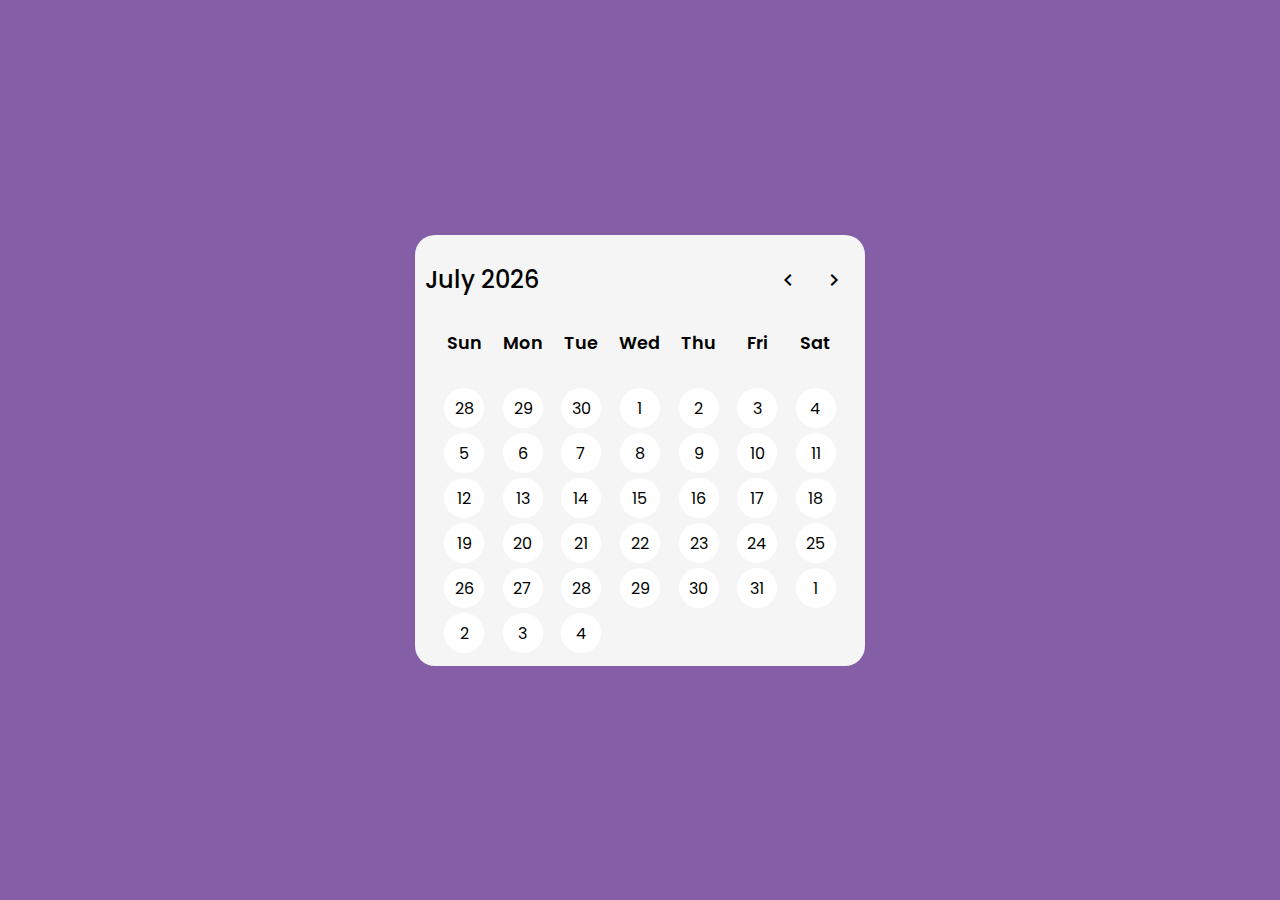
<file: Calender/index.html>
<!DOCTYPE html>
<html lang="en">
<head>
    <meta charset="UTF-8">
    <meta http-equiv="X-UA-Compatible" content="IE=edge">
    <meta name="viewport" content="width=device-width, initial-scale=1.0">
    <link href="https://fonts.googleapis.com/icon?family=Material+Icons"
      rel="stylesheet">
    <link rel="stylesheet" href="style.css">
    <title>Calendar using JS</title>
</head>
<body>
    
    <div class="container">
        <header>
            <span class="current-date"></span>
            <div class="icons">
                <span id="prev" class="material-icons">chevron_left</span>
                <span id="next" class="material-icons">chevron_right</span>
            </div>
        </header>

        <div class="calender">
            <ul class="days">
                <li>Sun</li>
                <li>Mon</li>
                <li>Tue</li>
                <li>Wed</li>
                <li>Thu</li>
                <li>Fri</li>
                <li>Sat</li>
            </ul>

            <ul class="dates">
               
            </ul>


        </div>


    </div>

    <script src="./script.js"></script>
</body>
</html>
</file>
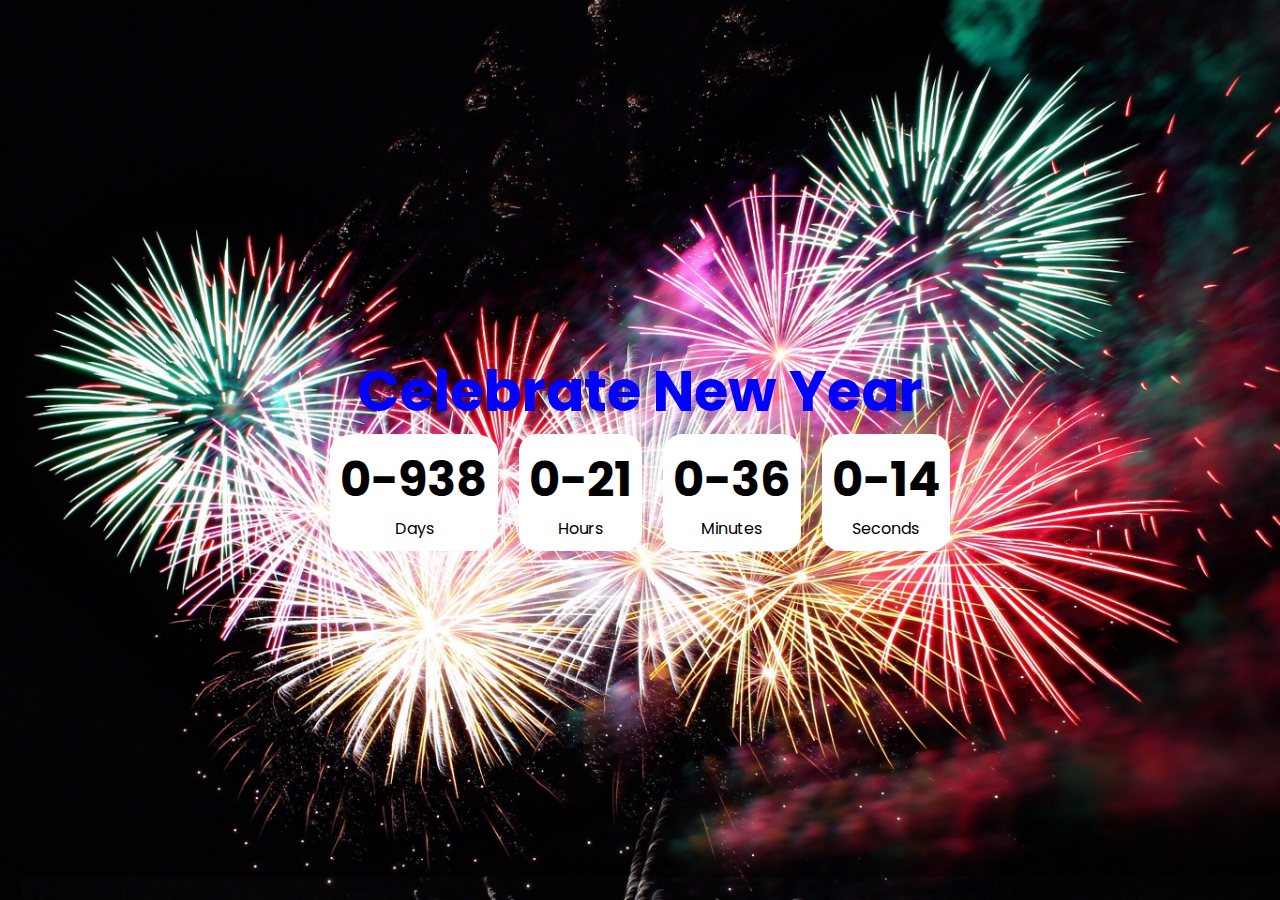
<file: Count-down-timer/index.html>
<!DOCTYPE html>
<html lang="en">

<head>
    <meta charset="UTF-8">
    <meta http-equiv="X-UA-Compatible" content="IE=edge">
    <meta name="viewport" content="width=device-width, initial-scale=1.0">

    <!-- Poppins -->
    <link rel="preconnect" href="https://fonts.googleapis.com">
    <link rel="preconnect" href="https://fonts.gstatic.com" crossorigin>
    <link href="https://fonts.googleapis.com/css2?family=Poppins:wght@300&display=swap" rel="stylesheet">

    <link rel="stylesheet" href="styles.css">
    <script src="script.js" defer></script>
    <title>Count down timer</title>


    <div class="container">
        <h1>Celebrate New Year</h1>

        <div class="countdown-container">

            <div class="time-container">
                <div class="big-text" id="days">31</div>
                <span>Days</span>
            </div>

            <div class="time-container">
                <div class="big-text" id="hours">24</div>
                <span>Hours</span>
            </div>

            <div class="time-container">
                <div class="big-text" id="minutes">59</div>
                <span>Minutes</span>
            </div>

            <div class="time-container">
                <div class="big-text" id="seconds">59</div>
                <span>Seconds</span>
            </div>

        </div>

    </div>

</head>

<body>

</body>

</html>
</file>
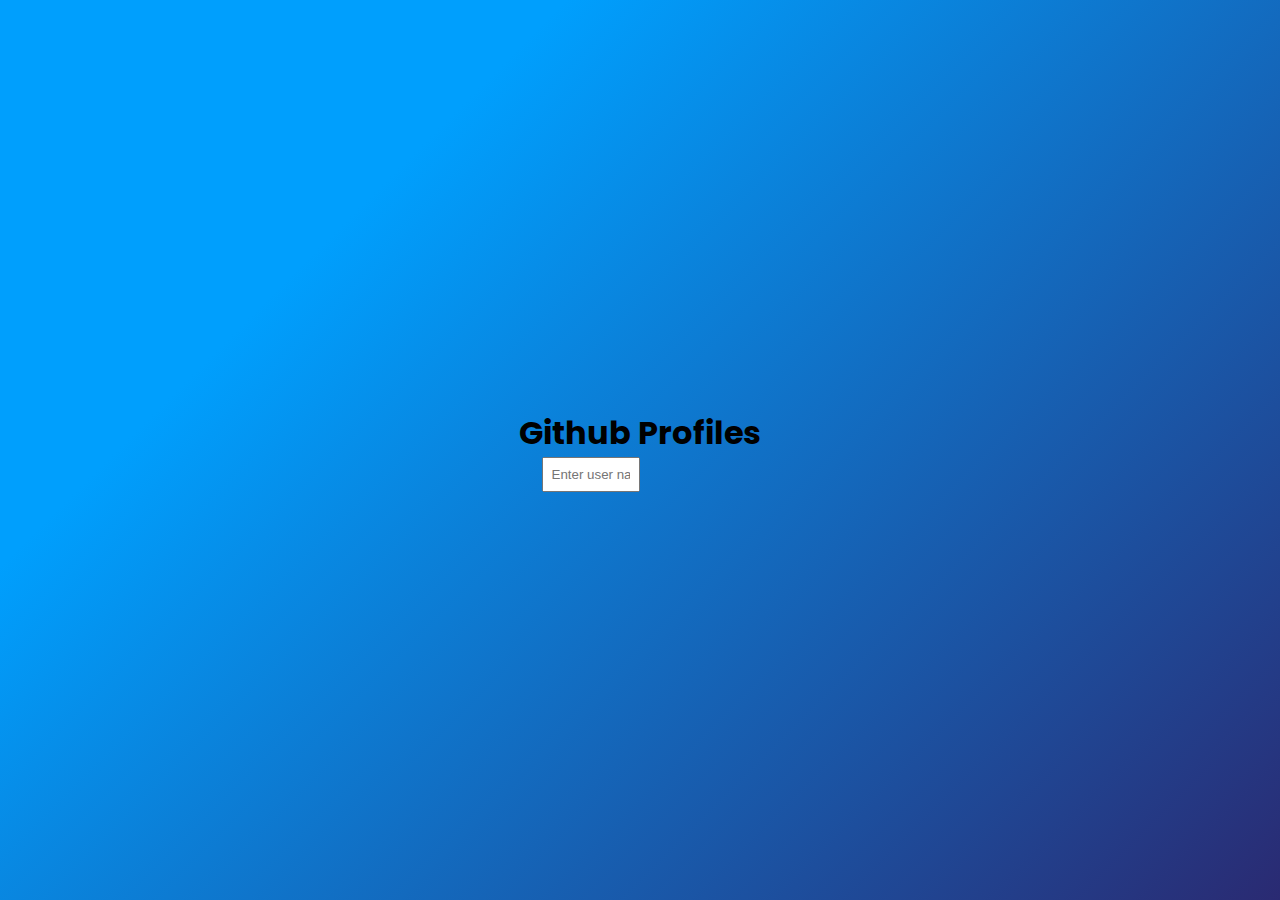
<file: Github-Profiles/index.html>
<!DOCTYPE html>
<html lang="en">
<head>
    <meta charset="UTF-8">
    <meta http-equiv="X-UA-Compatible" content="IE=edge">
    <meta name="viewport" content="width=device-width, initial-scale=1.0">

<!-- Poppins -->
<link rel="preconnect" href="https://fonts.googleapis.com">
<link rel="preconnect" href="https://fonts.gstatic.com" crossorigin>
<link href="https://fonts.googleapis.com/css2?family=Poppins:wght@300&display=swap" rel="stylesheet">

<link rel="stylesheet" href="styles.css">

<script src="script.js" defer></script>

    <title>Github Profiles</title>
</head>
<body>
            <h1>Github Profiles</h1>
            <form action="" >
                <input type="text" id="search" placeholder="Enter user name...">
            </form>

            <div class="container">

            </div>

</body>
</html>
</file>
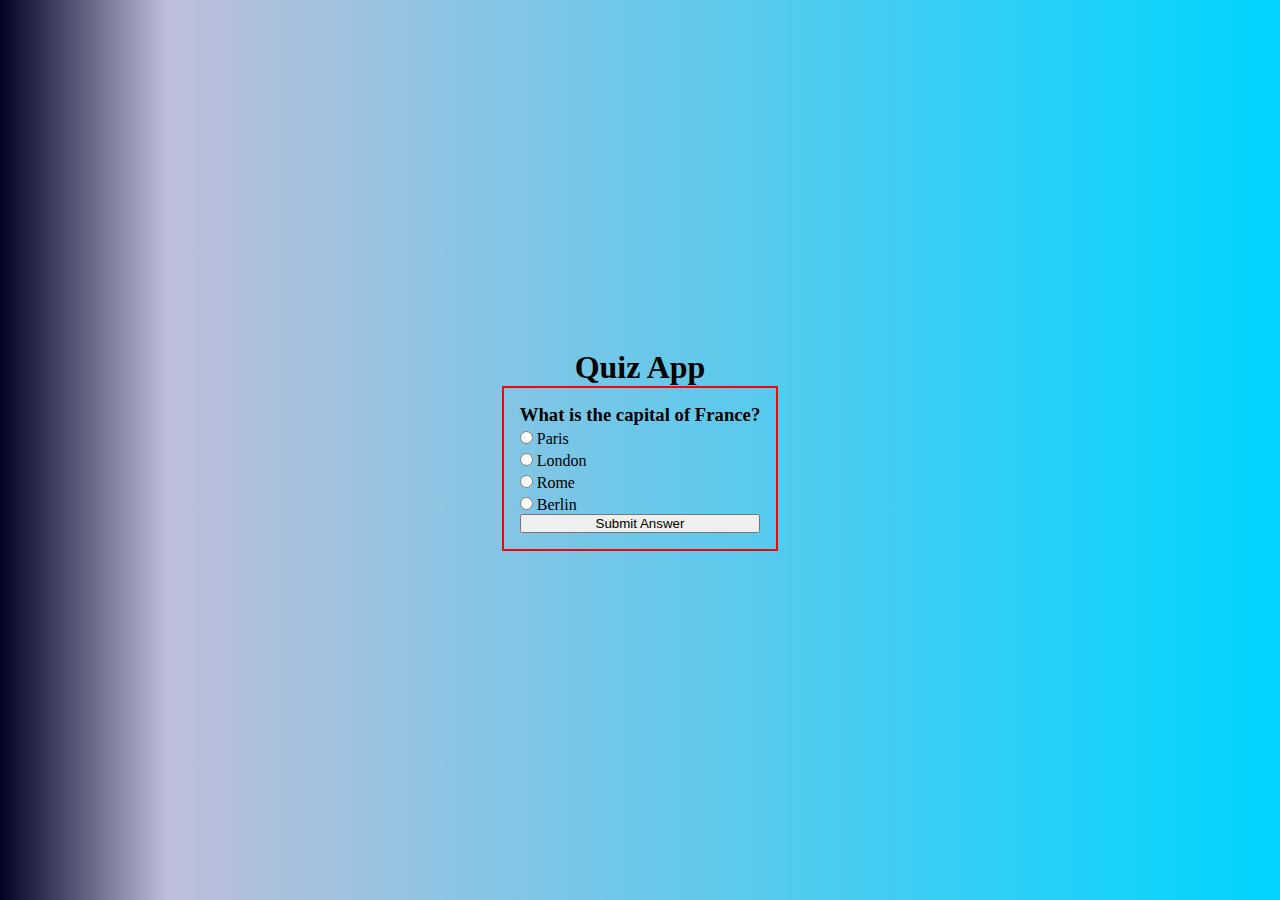
<file: Quiz-App/index.html>
<!DOCTYPE html>
<html lang="en">
<head>
    <meta charset="UTF-8">
    <meta http-equiv="X-UA-Compatible" content="IE=edge">
    <meta name="viewport" content="width=device-width, initial-scale=1.0">
    <link rel="stylesheet" href="style.css">
  
    <title>Quiz App using Vanilla JS</title>
</head>
<body>
       <h1>Quiz App</h1>
       <div class="container" id="quizContainer">
            <h3 id="question">This is a Questions?</h3>
            <ul>
                <li>
                    <input type="radio" name="answer" class="answer" id="a">
                    <label for="a" id="a_text">Answer 1</label>
                </li>
                <li>
                    <input type="radio" name="answer" class="answer" id="b">
                    <label for="b" id="b_text">Answer 2</label>
                </li>
                <li>
                    <input type="radio" name="answer" class="answer" id="c">
                    <label for="c" id="c_text">Answer 3</label>
                </li>
                <li>
                    <input type="radio" name="answer" class="answer" id="d">
                    <label for="d" id="d_text">Answer 4</label>
                </li>
            </ul>

            <button type="submit" id="submitButton">Submit Answer</button>
            
       </div>

       <script src="script.js"></script>
</body>
</html>
</file>
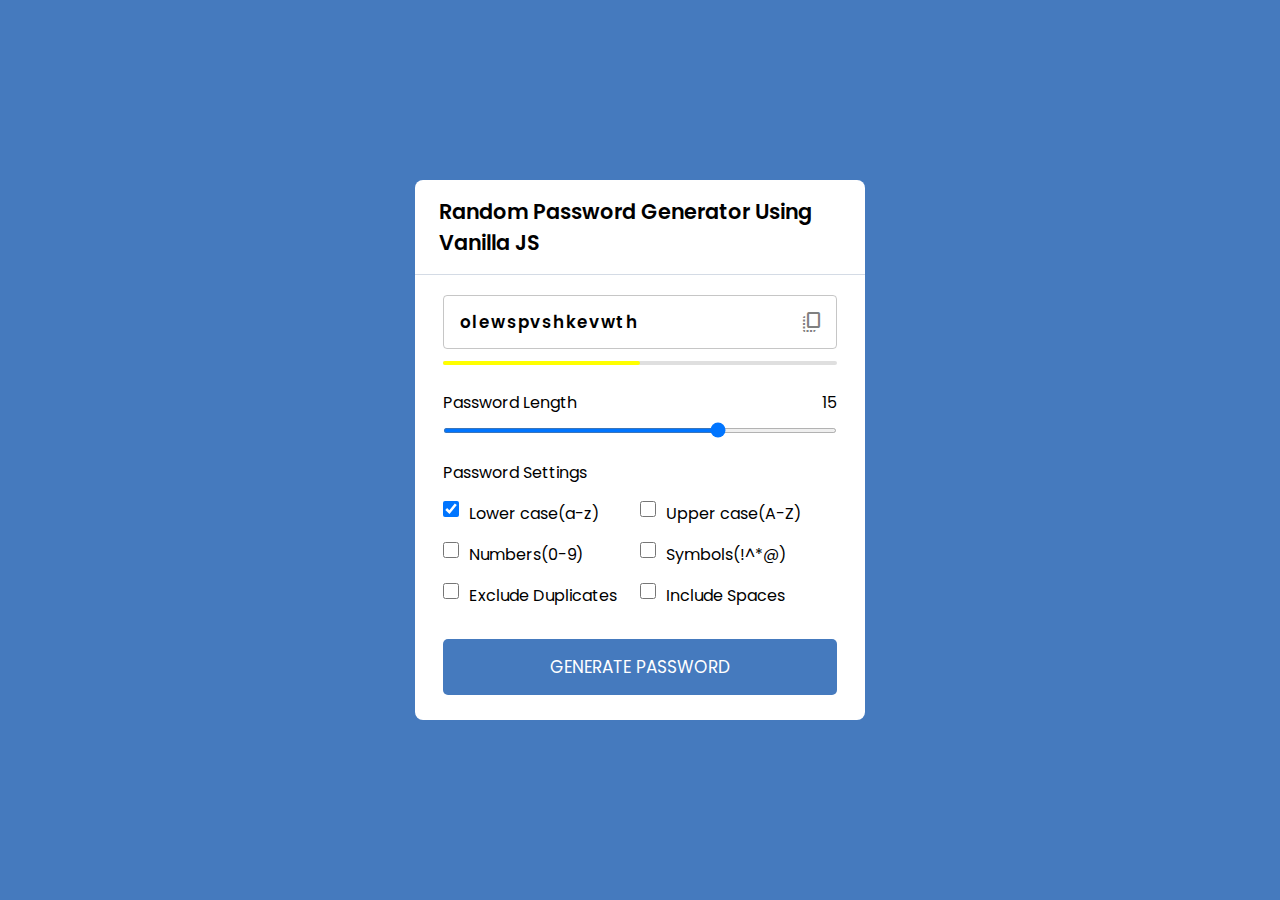
<file: Random Password Generator/index.html>
<!DOCTYPE html>
<html lang="en">

<head>
    <meta charset="UTF-8">
    <meta http-equiv="X-UA-Compatible" content="IE=edge">
    <meta name="viewport" content="width=device-width, initial-scale=1.0">
    <link rel="stylesheet"
        href="https://fonts.googleapis.com/css2?family=Material+Symbols+Outlined:opsz,wght,FILL,GRAD@20..48,100..700,0..1,-50..200" />

    <link rel="stylesheet" href="styles.css">
    <title>Random Password Generator Vanilla JavaScript</title>
</head>

<body>

    <div class="container">
        <h1>Random Password Generator Using Vanilla JS</h1>

        <div class="wrapper">
            <div class="input-box">
                <input type="text" disabled />
                <span class="material-symbols-outlined">
                    copy_all
                </span>
            </div>

            <div class="password-indicator" id="weak"></div>
            <div class="password-length">
                <div class="details">
                    <label class="title">Password Length</label>
                    <span class="password">15</span>
                </div>

                <input type="range" min="3" max="20" value="15" step="1" />
            </div>

            <div class="password-settings">
                <label class="title">Password Settings</label>
                <ul class="options">
                    <li class="option">
                        <input type="checkbox" id="lowercase" checked>
                        <label for="lowercase">Lower case(a-z)</label>
                    </li>
                    <li class="option">
                        <input type="checkbox" id="uppercase">
                        <label for="uppercase">Upper case(A-Z)</label>
                    </li>
                    <li class="option">
                        <input type="checkbox" id="numbers">
                        <label for="numbers">Numbers(0-9)</label>
                    </li>
                    <li class="option">
                        <input type="checkbox" id="symbols">
                        <label for="symbols">Symbols(!^*@)</label>
                    </li>
                    <li class="option">
                        <input type="checkbox" id="exc-duplicate">
                        <label for="exc-duplicate">Exclude Duplicates</label>
                    </li>
                    <li class="option">
                        <input type="checkbox" id="spaces">
                        <label for="spaces">Include Spaces</label>
                    </li>
                </ul>

                <button class="generate-password">Generate Password</button>
            </div>

           

        </div>
    </div>

    <script src="./script.js"></script>

</body>

</html>
</file>
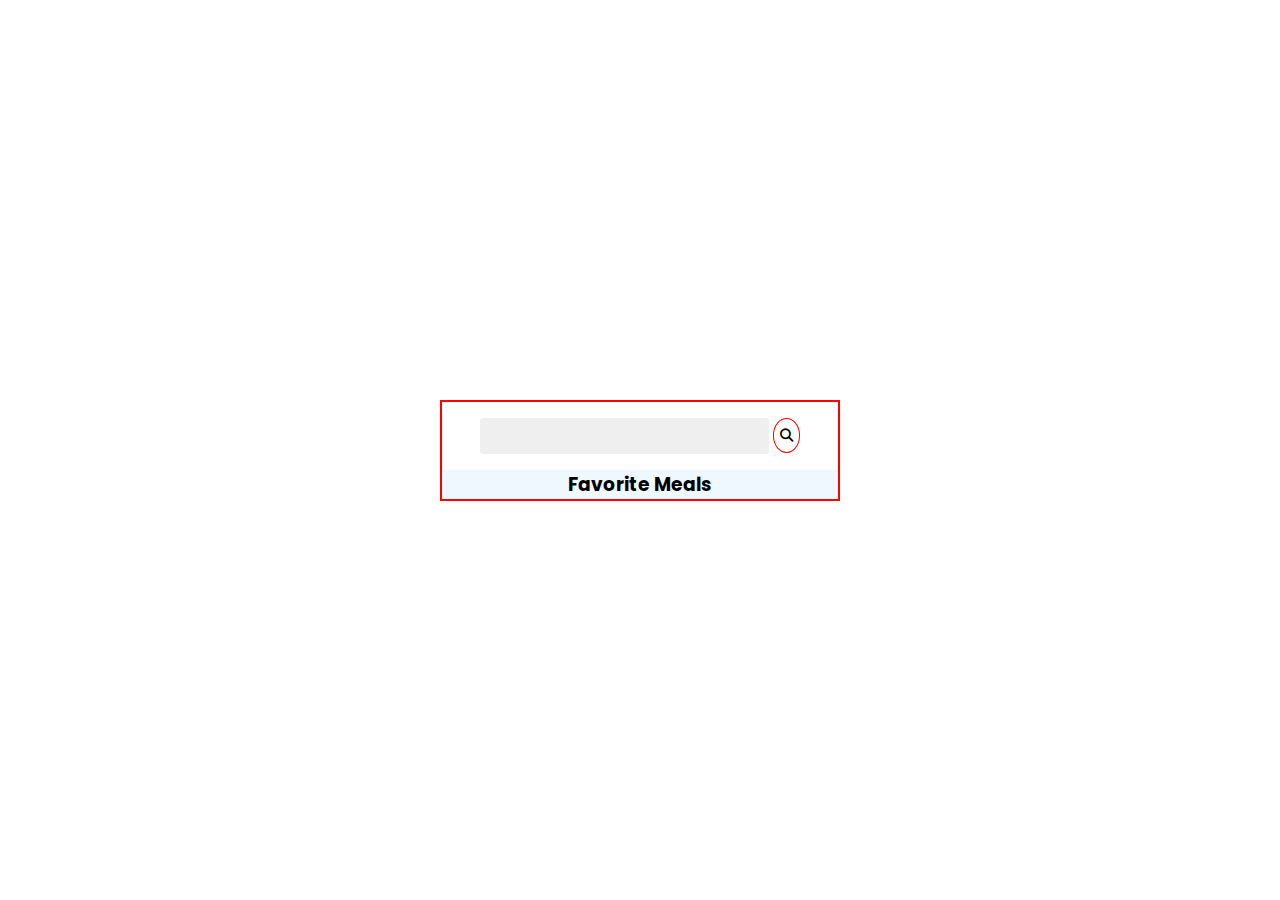
<file: Recipe-App/index.html>
<!DOCTYPE html>
<html lang="en">

<head>
    <meta charset="UTF-8">
    <meta http-equiv="X-UA-Compatible" content="IE=edge">
    <meta name="viewport" content="width=device-width, initial-scale=1.0">
    <title>Recipe App</title>

    <!-- Poppins -->
    <link rel="preconnect" href="https://fonts.googleapis.com">
    <link rel="preconnect" href="https://fonts.gstatic.com" crossorigin>
    <link href="https://fonts.googleapis.com/css2?family=Poppins:wght@300&display=swap" rel="stylesheet">


    <link rel="stylesheet" href="styles.css">
    <script src="./script.js" defer></script>
    <link rel="stylesheet" href="https://cdnjs.cloudflare.com/ajax/libs/font-awesome/6.2.1/css/all.min.css">
</head>

<body>
    <div class="container">
        <header>
            <input type="text" id="search-term">
            <button id="search"><i class="fas fa-search"></i></button>
        </header>

        <div class="fav-container">
            <h3>Favorite Meals</h3>
            <ul class="fav-meals" id="fav-meals">
                <!-- Favorite Meals -->
            </ul>
        </div>

        <div class="meals" id="random-meal">

        </div>
    </div>

    <div class="meal-info-container hidden" id="meal-info-popup">

        <div class="meal-container" id="meal-info">
            <h1>Meal title</h1>
            <div class="meal-info">
                <button class="close-popup" id="close-popup">
                    <i class="fa-solid fa-xmark"></i>
                </button>
                <div class="meal-recipe" id="meal-recipe">

                </div>
            </div>

        </div>

    </div>


</body>

</html>
</file>
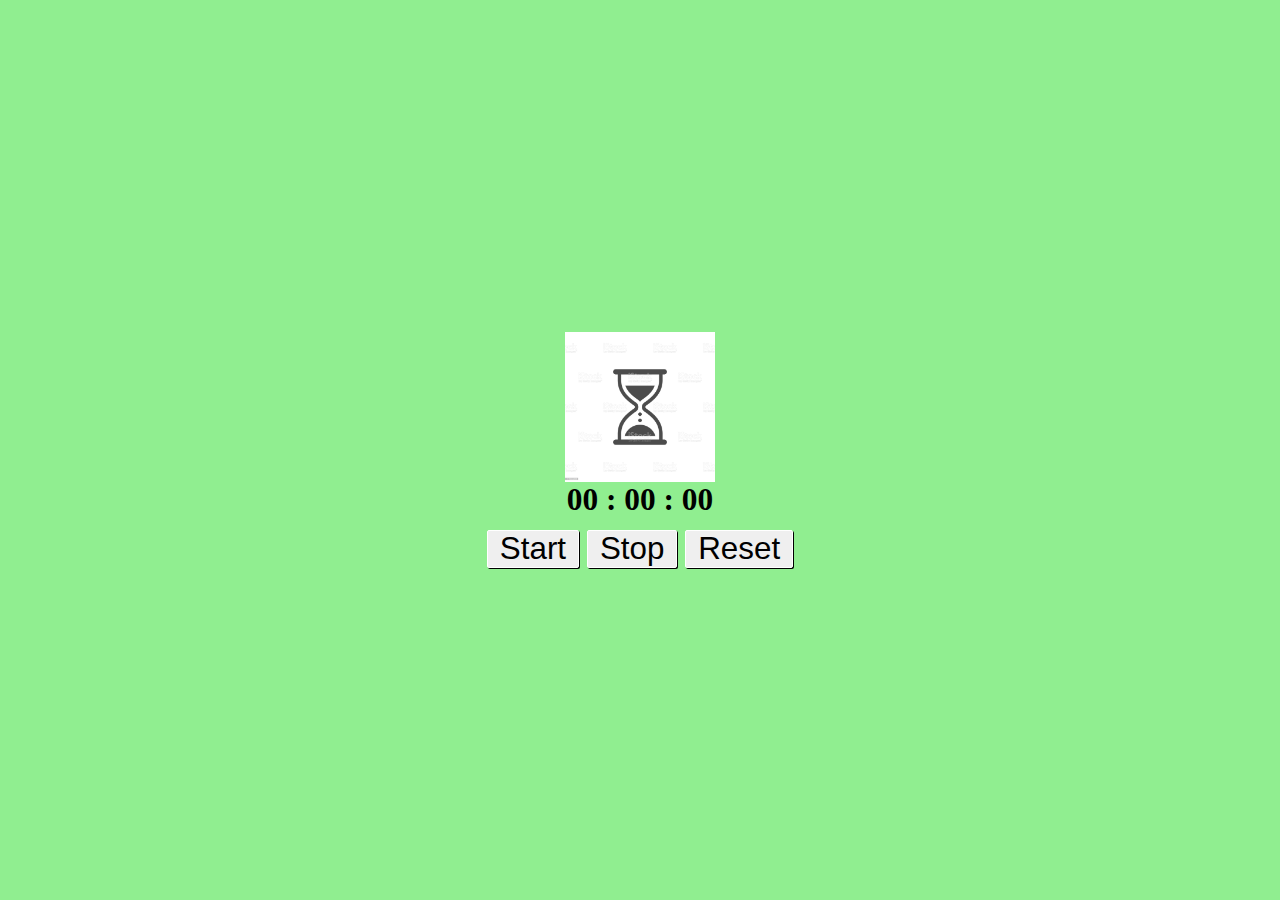
<file: StopWatch/index.html>
<!DOCTYPE html>
<html lang="en">
<head>
    <meta charset="UTF-8">
    <meta http-equiv="X-UA-Compatible" content="IE=edge">
    <meta name="viewport" content="width=device-width, initial-scale=1.0">
    <link rel="stylesheet" href="styles.css">
    <script src="./script.js" defer></script>
    <title>Stop Watch</title>
</head>
<body>
    <div class="container">
        <img src="clock.jpg" alt="No Image Found!!!">
        <div class="timer">
            <span class="hours">00</span> :  <span class="minutes">00</span> : <span class="seconds">00</span>
        </div>

        <div class="buttons">
            <span><button class="button" id="start" onclick="startTime()">Start</button></span>
            <span><button class="button" id="stop" onclick="stopTime()">Stop</button></span>
            <span><button class="button" id="reset" onclick="resetTime()">Reset</button></span>
    
        </div>  
    </div>

</body>
</html>
</file>
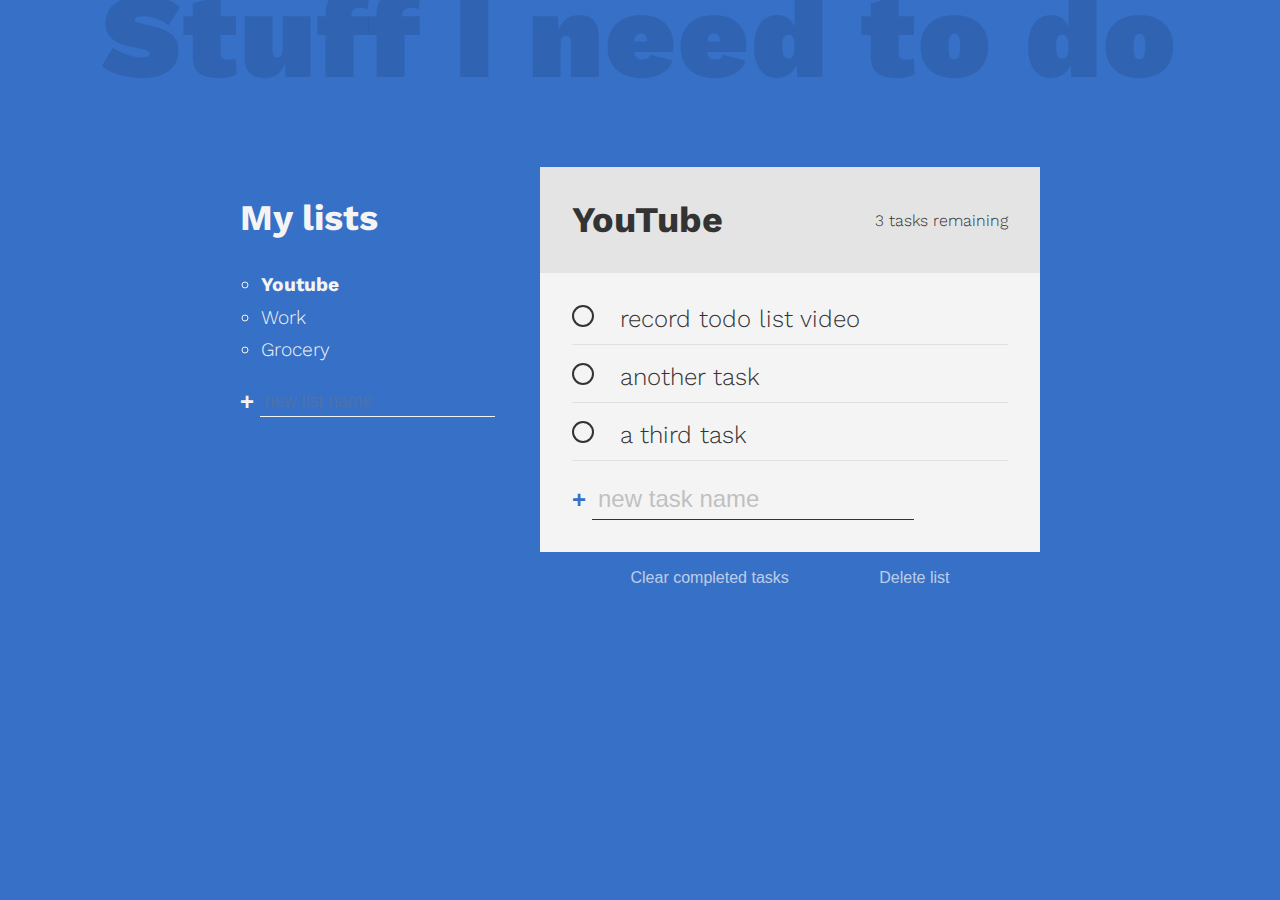
<file: To-do-list/index.html>
<!DOCTYPE html>
<html lang="en">

<head>
    <meta charset="UTF-8" />
    <meta name="viewport" content="width=device-width, initial-scale=1.0" />
    <meta http-equiv="X-UA-Compatible" content="ie=edge" />
    <title>Todo list</title>
    <link href="https://fonts.googleapis.com/css?family=Work+Sans:300,400,700,900&display=swap" rel="stylesheet" />
    <link rel="stylesheet" href="./styles.css" />
</head>

<body>
    <h1 class="title">Stuff I need to do</h1>

    <div class="all-tasks">
        <h2 class="task-list-title">My lists</h2>
        <ul class="task-list">
            <li class="list-name active-list">Youtube</li>
            <li class="list-name">Work</li>
            <li class="list-name">Grocery</li>
        </ul>

        <form action="">
            <input type="text" class="new list" placeholder="new list name" aria-label="new list name" />
            <button class="btn create" aria-label="create new list">+</button>
        </form>
    </div>

    <div class="todo-list">
        <div class="todo-header">
            <h2 class="list-title">YouTube</h2>
            <p class="task-count">3 tasks remaining</p>
        </div>

        <div class="todo-body">
            <div class="tasks">
                <div class="task">
                    <input type="checkbox" id="task-1" />
                    <label for="task-1">
                        <span class="custom-checkbox"></span>
                        record todo list video
                    </label>
                </div>


                <div class="task">
                    <input type="checkbox" id="task-2" />
                    <label for="task-2">
                        <span class="custom-checkbox"></span>
                        another task
                    </label>
                </div>

                <div class="task">
                    <input type="checkbox" id="task-3" />
                    <label for="task-3">
                        <span class="custom-checkbox"></span>
                        a third task
                    </label>
                </div>

            </div>

            <div class="new-task-creator">
                <form action="">
                    <input type="text" class="new task" placeholder="new task name" aria-label="new task name" />
                    <button class="btn create" aria-label="create new task">+</button>
                </form>
            </div>

            <div class="delete-stuff">
                <button class="btn delete">Clear completed tasks</button>
                <button class="btn delete">Delete list</button>
            </div>
        </div>
    </div>


    </div>
</body>

</html>
</file>
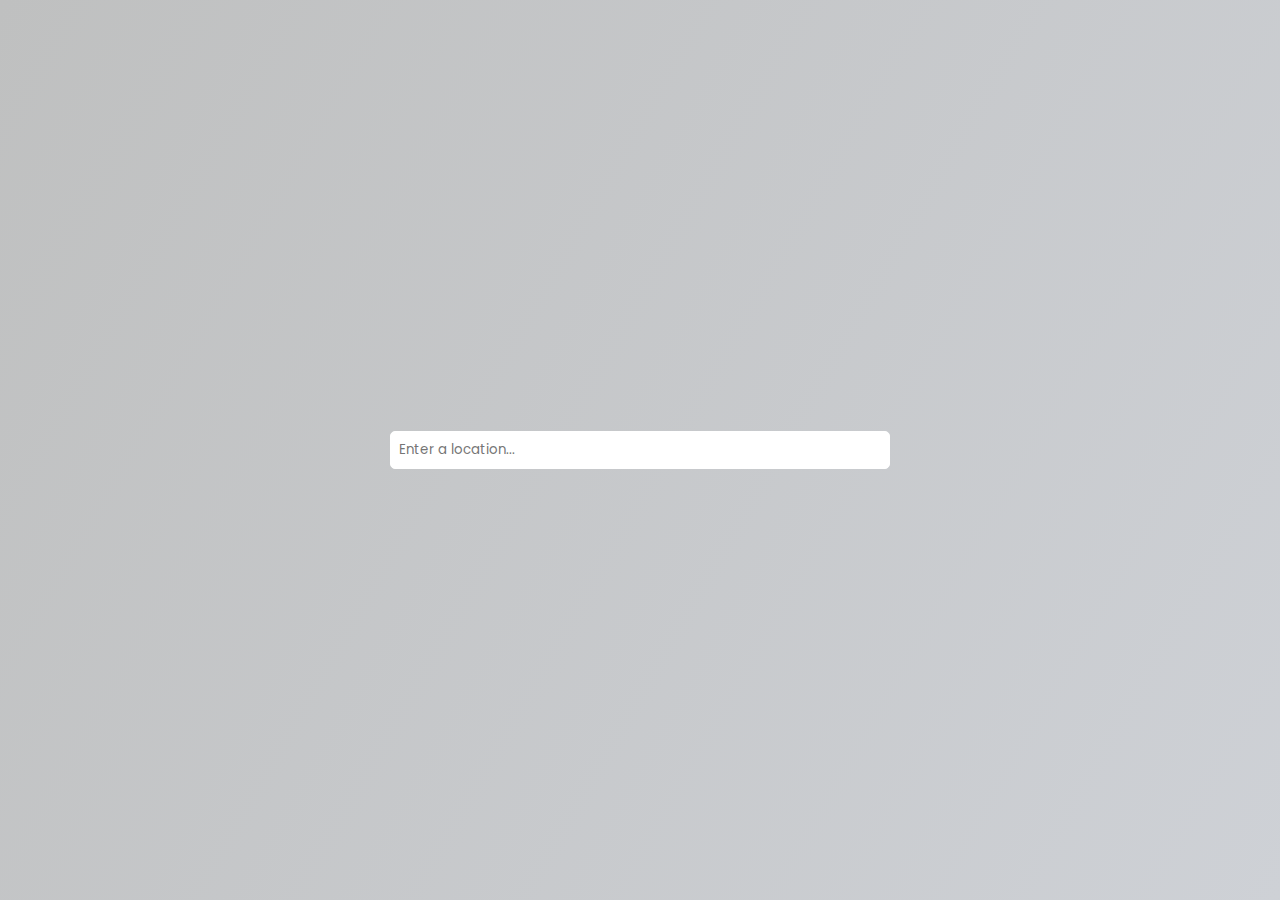
<file: Weather-app/index.html>
<!DOCTYPE html>
<html lang="en">

<head>
    <meta charset="UTF-8">
    <meta http-equiv="X-UA-Compatible" content="IE=edge">
    <meta name="viewport" content="width=device-width, initial-scale=1.0">

    <!-- Poppins -->
    <link rel="preconnect" href="https://fonts.googleapis.com">
    <link rel="preconnect" href="https://fonts.gstatic.com" crossorigin>
    <link href="https://fonts.googleapis.com/css2?family=Poppins:wght@300&display=swap" rel="stylesheet">

    <link rel="stylesheet" href="./styles.css">
    <script src="./script.js" defer></script>

    <title>Weather App</title>

</head>

<body>
    <form id="form" action=""> <input id="search" type="text" placeholder="Enter a location..." autocomplete="off">
    </form>
    <main id="main">

    </main>
</body>

</html>
</file>
<file: Calender/style.css>
/* Font from google fonts */
@import url('https://fonts.googleapis.com/css2?family=Poppins&display=swap');

*{
    margin: 0;
    padding: 0;
    box-sizing: border-box;
    font-family: 'Poppins', sans-serif;
}

body{
    display: flex;
    align-items: center;
    justify-content: center;
    min-height: 100vh;
    background-color: rgb(132, 95, 167);
    
}

.container{
    width: 450px;
    background-color: whitesmoke;
    border-radius: 20px;
    box-shadow: 20px;
}

.container header{
    display: flex;
    align-items: center;
    justify-content: space-between;
    padding: 25px 10px 10px 10px;
}

.container header .current-date{
    font-size: 1.5rem;
    font-weight: 500;
}

.container header .icons span{
    height: 40px;
    width: 40px;
    background-color: whitesmoke;
    text-align: center;
    margin: 0 1px;
    line-height: 40px;
    border-radius: 50%;
}

.container header .icons span:hover{
    background-color:rgb(222, 190, 252);
}

.calender {
    padding: 20px;
}

.calender .days{
    margin-bottom: 20px;
}

.calender .days li{
    font-size: 1.1rem;
    font-weight: 600;
}

.dates li.inactive{
    color:red;
}

.dates li.active::before{
    background-color: red;
}

.calender ul{
    display: flex;
    flex-wrap: wrap;
    list-style-type: none;
    text-align: center;
}

.calender .dates li{
    cursor: pointer;
    margin-top: 20px;
    z-index: 1;
}

.calender ul li{
    position: relative;
    width: calc(100% / 7);
}

.calender .dates li::before{
    position: absolute;
    content: "";
    height: 40px;
    width: 40px;
    top: 50%;
    left: 50%;
    z-index: -1;
    background-color: rgb(255, 255, 255);
    transform: translate(-50%, -50%);
    border-radius: 50%;
}


.dates li:hover::before{
    background-color: #f2f2f2;
}
</file>
<file: Count-down-timer/styles.css>
* {
    box-sizing: border-box;
    margin: 0;
    padding: 0;
    font-family: "Poppins", sans-serif;
}

.container {
    display: flex;
    justify-content: center;
    align-items: center;
    flex-direction: column;
    height: 100vh;
    background-image: url(./background.jpg);
    background-size: cover;
    background-repeat: no-repeat;
}

h1 {
    text-align: center;
    font-size: 3.5rem;
    color: blue;
}

.countdown-container {
    display: flex;
    flex-wrap: wrap;
    width: 50%;
    justify-content: space-around;

}

.big-text {
    font-size: 3rem;
    font-weight: bold;
}

.countdown-container>.time-container {
    padding: 10px;
    border-radius: 15%;
    background-color: white;
    text-align: center;
}
</file>
<file: Github-Profiles/styles.css>
* {
    box-sizing: border-box;
    margin: 0;
    padding: 0;
}

body {
    background-color: linear #2a2a72;
    background-image: linear-gradient(315deg, #2a2a72 0%, #009ffd 74%);
    font-family: "Poppins", sans-serif;
    display: flex;
    flex-direction: column;
    align-items: center;
    justify-content: center;
    min-height: 100vh;
}

input {
    padding: 0.5rem;
    width: 50%;
    margin: auto;
}

.image-container {
    display: flex;
    align-items: center;
    justify-content: center;
}

.card {
    background-image: linear-gradient(315deg, blue 0%, purple 74%);
    border-radius: 10px;
    display: flex;
    padding: 3rem;
}

.avatar {
    width: 100px;
    height: 100px;
    border-radius: 50%;
    border: 2px solid rgba(36, 34, 34, 0.63);
}

.user-info {
    color: white;
    margin-left: 2rem;
}

.user-info ul {
    display: flex;
    justify-content: space-between;
    list-style-type: none;
    margin-top: 10px;
}

.reponameElement {
    background-color: rgb(72, 72, 175);
    display: inline-block;
    color: white;
    text-decoration: none;
    padding: 0.25rem;
    border-radius: 10px;
    margin-right: 0.5rem;
    margin-top: 0.5rem;
}
</file>
<file: Quiz-App/style.css>
*{
    box-sizing: border-box;
    margin: 0;
    padding: 0;
}

h1{
    text-align: center;
}

body{
    position: relative;
    width: 100vw;
    height: 100vh;
    display: flex;
    flex-direction: column;
    align-items: center;
    justify-content: center;
    background: rgb(2,0,36);
background: linear-gradient(90deg, rgba(2,0,36,1) 0%, rgba(190,190,217,1) 13%, rgba(0,212,255,1) 99%);
}

.container{
    position: relative;
    border: 2px solid red;
    padding: 16px;
}

.container ul li{
    list-style: none;
    margin-top: 4px;

}

#submitButton{
    min-width: 100%;
    cursor: pointer;
}
</file>
<file: Random Password Generator/styles.css>
@import url('https://fonts.googleapis.com/css2?family=Poppins:wght@300;400&display=swap');

* {
    padding: 0;
    margin: 0;
    box-sizing: border-box;
    font-family: 'Poppins', sans-serif;
}

body {
    display: flex;
    align-items: center;
    justify-content: center;
    min-height: 100vh;
    background-color: rgb(69, 122, 190);
}

.container {
    height: 540px;
    width: 450px;
    background-color: white;
    border-radius: 8px;
}

.container h1 {
    font-size: 1.3rem;
    font-weight: 600;
    padding: 1rem 1.5rem;
    border-bottom: 1px solid #d4dbe5;
}

.wrapper {
    margin: 1.25rem 1.75rem;
}

.wrapper .input-box {
    position: relative;

}

.input-box input {
    width: 100%;
    height: 54px;
    color: black;
    background: none;
    font-size: 1.05rem;
    font-weight: 600;
    border-radius: 4px;
    letter-spacing: 1.4px;
    border: 1px solid #aaaa;
    padding: 0 2.85rem 0 1rem;
}

.input-box span {
    cursor: pointer;
    position: absolute;
    right: 13px;
    line-height: 54px;
    color: grey;
}

.wrapper .password-indicator {
    position: relative;
    width: 100%;
    height: 4px;
    background: #dfdfdf;
    margin-top: 0.75rem;
    border-radius: 25px;
}

.wrapper .password-indicator::before {
    position: absolute;
    content: "";
    height: 100%;
    width: 50%;
    border-radius: inherit;
    transition: width 0.3s ease;
}

.wrapper .password-indicator#weak::before {
    width: 20%;
    background-color: red;
}

.wrapper .password-indicator#medium::before {
    width: 50%;
    background-color: yellow;
}

.wrapper .password-indicator#strong::before {
    width: 100%;
    background-color: green;
}

.wrapper .password-length {
    margin: 1.56rem 0 1.25rem;
}

.wrapper .password-length .details {
    display: flex;
    justify-content: space-between;
}

.wrapper .password-length input {
    width: 100%;
    height: 5px;
}

.password-settings .options {
    display: flex;
    list-style: none;
    flex-wrap: wrap;
    margin-top: 1rem;
}

.password-settings .options .option {
    display: flex;
    margin-bottom: 1rem;
    width: calc(100% / 2);
}

.password-settings .options .option input {
    cursor: pointer;
    width: 16px;
    height: 16px;
}

.password-settings .options .option label {
    cursor: pointer;
    padding-left: 0.63rem;
}

.wrapper .generate-password {
    width: 100%;
    background-color: rgb(69, 122, 190);
    color: white;
    cursor: pointer;
    border: none;
    text-transform: uppercase;
    font-size: 1.06rem;
    padding: 0.94rem 0;
    margin: 0.94rem 0 1.3rem;
    border-radius: 5px;

}
</file>
<file: Recipe-App/styles.css>
*{
    box-sizing: border-box;
    padding: 0;
    margin: 0;
    font-family: "Poppins", sans-serif;
}

body{
    display: flex;
    justify-content: center;
    align-items: center;
    min-height: 100vh;

}

.container{
    width: 400px;
    border: 2px solid red;
    overflow: hidden;
}

img{
    width: 100%;
}

header{
    display: flex;
    justify-content: center;
    align-items: center;
    padding: 1rem;
}

header input{
    background-color: #efefef;
    border: none;
    border-radius: 3px;
    padding: 0.5rem 1rem;
}

header button{
    background-color: transparent;
    border: none;
    border: 1px solid red;
    border-radius: 50%;
    padding: 0.4rem;
    margin-left: 4px;
}

.fav-container{
    display: flex;
    flex-direction: column;
    text-align: center;
    background-color: aliceblue;
}

.fav-meals{
    display: flex;
    list-style-type: none;
    overflow: auto ;
}

.fav-meals li{
    position: relative;
    margin: 0.3rem;
    cursor: pointer;
}

.fav-meals li .clear{
    background-color: transparent;
    position: absolute;
    top: 0;
    right: 0;
    padding: 2px;
    border: 1px solid grey;
    font-size: 1.2rem;
    cursor: pointer;
}

.fav-meals li span{
    display: inline-block;
    font-size: 0.9rem;
    overflow: hidden;
    white-space: nowrap;
    text-overflow: ellipsis;
    width: 100px;
}



.fav-meals li img{
    width: 100px;
    height: 100px;
    object-fit: cover;
    border-radius: 50%;
    border: 1px solid red;
}

.meal{
    border: 1px solid green;
    border-radius: 3px;
    box-shadow: 0 0 4px ;
    margin: 0.5rem;
    padding: 0.8rem;
}

.meal-header{
    position: relative;
}

.meal-header .random{
    position: absolute;
    top: 20px;
    left: 20px;
    padding: 0.25rem 0.5rem;
    background-color: white;
    opacity: 70%;
}

.meal-header img{
    height: 300px;
    width: 100%;
    object-fit: cover;
}

.meal .meal-body{
    display: flex;
    justify-content: space-between;
    margin: 5px 10px;
}

.meal-body h4{
}

.meal-body .fav-button{
    background-color: transparent;
    border: none;
    cursor: pointer;
    font-size: 1.2rem;
    color: rgb(202, 194, 194);
}

.meal-body .fav-button.active{
    color: rgb(228, 28, 138);
}

.meal-info-container{
    position: fixed;
    display: flex;
    align-items: center;
    justify-content: center;
    background-color: (0,0,0, 0.5);
   
    left: 0;
    right: 0;
    top: 0;
    bottom: 0;
}

.meal-info-container.hidden{ 
    opacity: 0;
    pointer-events: none;
}

.meal-container{
    position: relative;
    background-color: white;
    max-width: 500px;
    border-radius: 5px;
    padding: 1rem 1.5rem;
    width: 100%;
    height: 100vh;
    margin: 1.5rem;
    overflow: auto;
}

.meal-container h1{
    text-align: center;
}

.meal-container .close-popup{
    position: absolute;
    top: 1rem;
    right: 1rem;
    background-color: transparent;
    border: none;
    font-size: 1.5rem;
    cursor: pointer;
}
</file>
<file: StopWatch/styles.css>
*{
    padding: 0;
    margin: 0;
    box-sizing: border-box;
    font-size: 1.4rem;
}



body{
    width: 100vw;
    height: 100vh;
    display: flex;
    justify-content: center;
    align-items: center;

    background-color: lightgreen;
}

.container{
    width: 400px;
    height: 400px;
    display: flex;
    justify-content: center;
    align-items: center;
    flex-direction: column;
}

img{
    width: 150px;
    height: 150px;
}

.buttons{
    margin-top: 12px;
}

.button{
    border: 1px solid white;
    padding: 0 12px;
    box-shadow: 1px 1px;
    cursor: pointer;
    border-radius: 2px;
}

.timer{
    font-weight: 700;
}
</file>
<file: To-do-list/styles.css>
:root {
    --clr-primary: rgb(54, 112, 199);
    --clr-light: #f4f4f4;
    --clr-dark: #333;
    --clr-warning: rgb(99, 36, 36);
}

c *,
*::before,
*::after {
    font-family: inherit;
    box-sizing: border-box;
}

body {
    margin: 0;
    font-family: "Work Sans", sans-serif;
    font-weight: 300;
    font-size: 1.5rem;
    background-color: var(--clr-primary);
    color: var(--clr-light);
    display: grid;
    grid: "header header header header" auto "...... lists  active ......" auto/1fr minmax(100px, 300px) minmax(250px, 500px) 1fr;
}

.title {
    grid-area: header;
    text-align: center;
    font-size: calc(7vw + 2rem);
    font-weight: 900;
    color: rgba(0, 0, 0, 0.1);
    letter-spacing: 2px;
    margin: -0.3em 0 0.5em;
}

.all-tasks {
    grid-area: lists;
}

.task-list {
    font-size: 1.2rem;
    line-height: 1.7;
    list-style: circle;
    padding-left: 1.1em;
}

.list-name {
    cursor: pointer;
}

.list-name:hover {
    opacity: 0.7;
}

form {
    display: flex;
}

.btn {
    cursor: pointer;
    background: 0;
    border: 0;
    padding: 0;
    color: inherit;
}

.btn.create {
    font-size: 1.5rem;
    font-weight: 900;
    margin-right: 0.25em;
    transition: opacity 250ms ease-in;
}

.btn.create:hover {
    opacity: 0.7;
}

.btn.delete {
    opacity: 0.7;
    font-size: 1rem;
    transition: color 200ms;
}

.btn.delete:hover {
    color: var(--clr-warning);
}

.new {
    background: transparent;
    border: 0;
    color: inherit;
    border-bottom: 1px solid currentColor;
    font-size: inherit;
    outline: none;
    padding: 0.25em;
    transition: border-bottom 150ms ease-in;
    order: 2;
}

.new::-webkit-input-placeholder {
    opacity: 0.4;
}

.new:-ms-input-placeholder {
    opacity: 0.4;
}

.new::-ms-input-placeholder {
    opacity: 0.4;
}

.new::placeholder {
    opacity: 0.4;
}

.new:focus {
    border-bottom-width: 3px;
}

.new:focus::-webkit-input-placeholder {
    opacity: 0.15;
}

.new:focus:-ms-input-placeholder {
    opacity: 0.15;
}

.new:focus::-ms-input-placeholder {
    opacity: 0.15;
}

.new:focus::placeholder {
    opacity: 0.15;
}

.new.list {
    font-size: 1.1rem;
}

.new.task {
    margin-bottom: 0;
}

.active-list {
    font-weight: 700;
}

.todo-list {
    --spacer: 2rem;
    grid-area: active;
    background: var(--clr-light);
    color: var(--clr-dark);
}

.todo-header {
    padding: var(--spacer);
    background: #e4e4e4;
    display: flex;
    align-items: center;
    justify-content: space-between;
}

.list-title {
    margin: 0 1em 0 0;
}

.task-count {
    margin: 0;
    font-size: 1rem;
}

.todo-body {
    padding: var(--spacer);
    position: relative;
}

.new-task-creator .create {
    color: var(--clr-primary);
}

[type="checkbox"] {
    opacity: 0;
    position: absolute;
}

.task label {
    display: flex-inline;
    align-items: center;
    position: relative;
}

.task {
    position: relative;
    margin-bottom: 1.25em;
}

.task::after {
    content: "";
    position: absolute;
    right: 0;
    left: 0;
    bottom: -0.5em;
    height: 1px;
    background: currentColor;
    opacity: 0.1;
}

.custom-checkbox {
    --size: 0.75em;
    display: inline-block;
    width: var(--size);
    height: var(--size);
    margin-right: var(--size);
    cursor: pointer;
    border: 2px solid currentColor;
    border-radius: 50%;
    -webkit-transform: scale(1);
    transform: scale(1);
    transition: -webkit-transform 300ms ease-in-out;
    transition: transform 300ms ease-in-out;
    transition: transform 300ms ease-in-out, -webkit-transform 300ms ease-in-out;
}

.task:hover .custom-checkbox,
[type="checkbox"]:focus+label .custom-checkbox {
    -webkit-transform: scale(1.2);
    transform: scale(1.2);
    color: var(--clr-primary);
}

[type="checkbox"]:checked+label .custom-checkbox {
    background: var(--clr-primary);
    border-color: var(--clr-primary);
    box-shadow: inset 0 0 0px 2px white;
}

[type="checkbox"]:checked+label {
    opacity: 0.5;
}

.task label::after {
    content: "";
    position: absolute;
    left: 0;
    right: 0;
    left: 1.5em;
    top: 50%;
    height: 3px;
    background: currentColor;
    -webkit-transform: scaleX(0);
    transform: scaleX(0);
    -webkit-transform-origin: right;
    transform-origin: right;
    transition: -webkit-transform 150ms ease-in-out;
    transition: transform 150ms ease-in-out;
    transition: transform 150ms ease-in-out, -webkit-transform 150ms ease-in-out;
}

[type="checkbox"]:checked+label::after {
    -webkit-transform: scaleX(1);
    transform: scaleX(1);
    -webkit-transform-origin: left;
    transform-origin: left;
}

.delete-stuff {
    display: flex;
    justify-content: space-evenly;
    position: absolute;
    width: 100%;
    left: 0;
    bottom: -35px;
    color: var(--clr-light);
}
</file>
<file: Weather-app/styles.css>
* {
    box-sizing: border-box;
    padding: 0;
    margin: 0;
    font-family: "Poppins", sans-serif;
}

body {
    background: linear-gradient(300deg, #CED1D6, #BFC0C0);
    display: flex;
    flex-direction: column;
    align-items: center;
    justify-content: center;
    min-height: 100vh;
}

input {
    border: 1px solid white;
    width: 500px;
    padding: 0.5rem;
    border-radius: 5px;
}

.weather {

    text-align: center;
}

.weather h2 {
    font-size: 2rem;
    font-weight: 800;
}

.weather p {
    font-size: 1rem;
}
</file>
